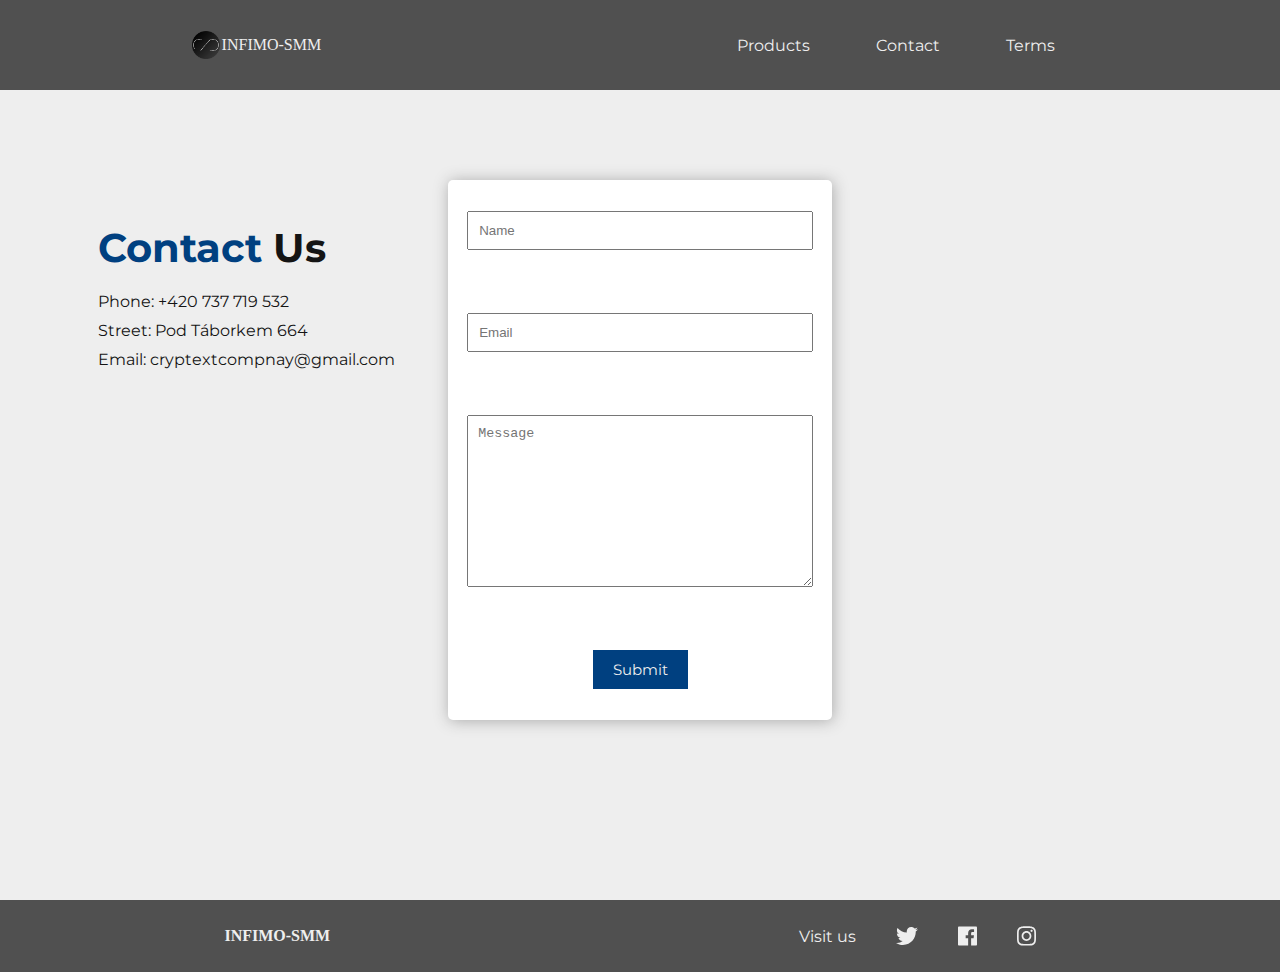
<file: Webapp/contact/index.html>
<!DOCTYPE html>
<html lang="en">
  <head>
    <meta charset="UTF-8" />
    <meta name="viewport" content="width=device-width, initial-scale=1.0" />
    <meta http-equiv="X-UA-Compatible" content="ie=edge" />
    <link
      href="https://fonts.googleapis.com/css?family=Merienda+One|Montserrat:400,700"
      rel="stylesheet"
    />
    <link rel="stylesheet" href="../styles/style.css" />
    <title>Infimo-smm</title>
  </head>

  <body>
    <nav style="background-color: #505050;">
      <div class="logo">
        <img src="../img/infimo_circle_gradient-png.png" alt="" />
        <a href="../">
          <h4>INFIMO-SMM</h4>
        </a>
      </div>
      <ul class="navigation">
        <li>
          <a href="../products/">Products</a>
        </li>
        <li>
          <a href="index.html">Contact</a>
        </li>
        <li>
          <a href="#">Terms</a>
        </li>
        <div class="close-burger">
          <div class="line"></div>
          <div class="line2"></div>
        </div>
      </ul>
      <svg
        class="burger"
        width="50"
        height="50"
        viewBox="0 0 100 100"
        fill="none"
        xmlns="http://www.w3.org/2000/svg"
      >
        <path d="M8 35H91" stroke="#EEEEEE" stroke-width="5" />
        <path d="M8 50H65" stroke="#EEEEEE" stroke-width="5" />
        <path d="M8 66H41" stroke="#EEEEEE" stroke-width="5" />
      </svg>
    </nav>

    <div class="contact">
      <div class="contact-text">
        <h2><span>Contact</span> Us</h2>
        <p>Phone: +420 737 719 532</p>
        <p>Street: Pod Táborkem 664</p>
        <p>Email: cryptextcompnay@gmail.com</p>
      </div>
      <form>
        <input type="text" placeholder="Name" />
        <input type="email" placeholder="Email" />
        <textarea
          name="message"
          cols="30"
          rows="10"
          placeholder="Message"
        ></textarea>
        <button>Submit</button>
      </form>
    </div>

    <footer>
      <div class="footer-logo">
        <h4>INFIMO-SMM</h4>
      </div>
      <div class="social-links">
        <p>Visit us</p>
        <img src="../img/twitter-brands (1).svg" alt="twitter-brands" />
        <img src="../img/facebook-brands.svg" alt="facebook-brands" />
        <img src="../img/instagram-brands.svg" alt="instagram-brands" />
      </div>
    </footer>
    <script src="../main.js"></script>
    <script>
      window.onload = mobileNav;
    </script>
  </body>
</html>
</file>
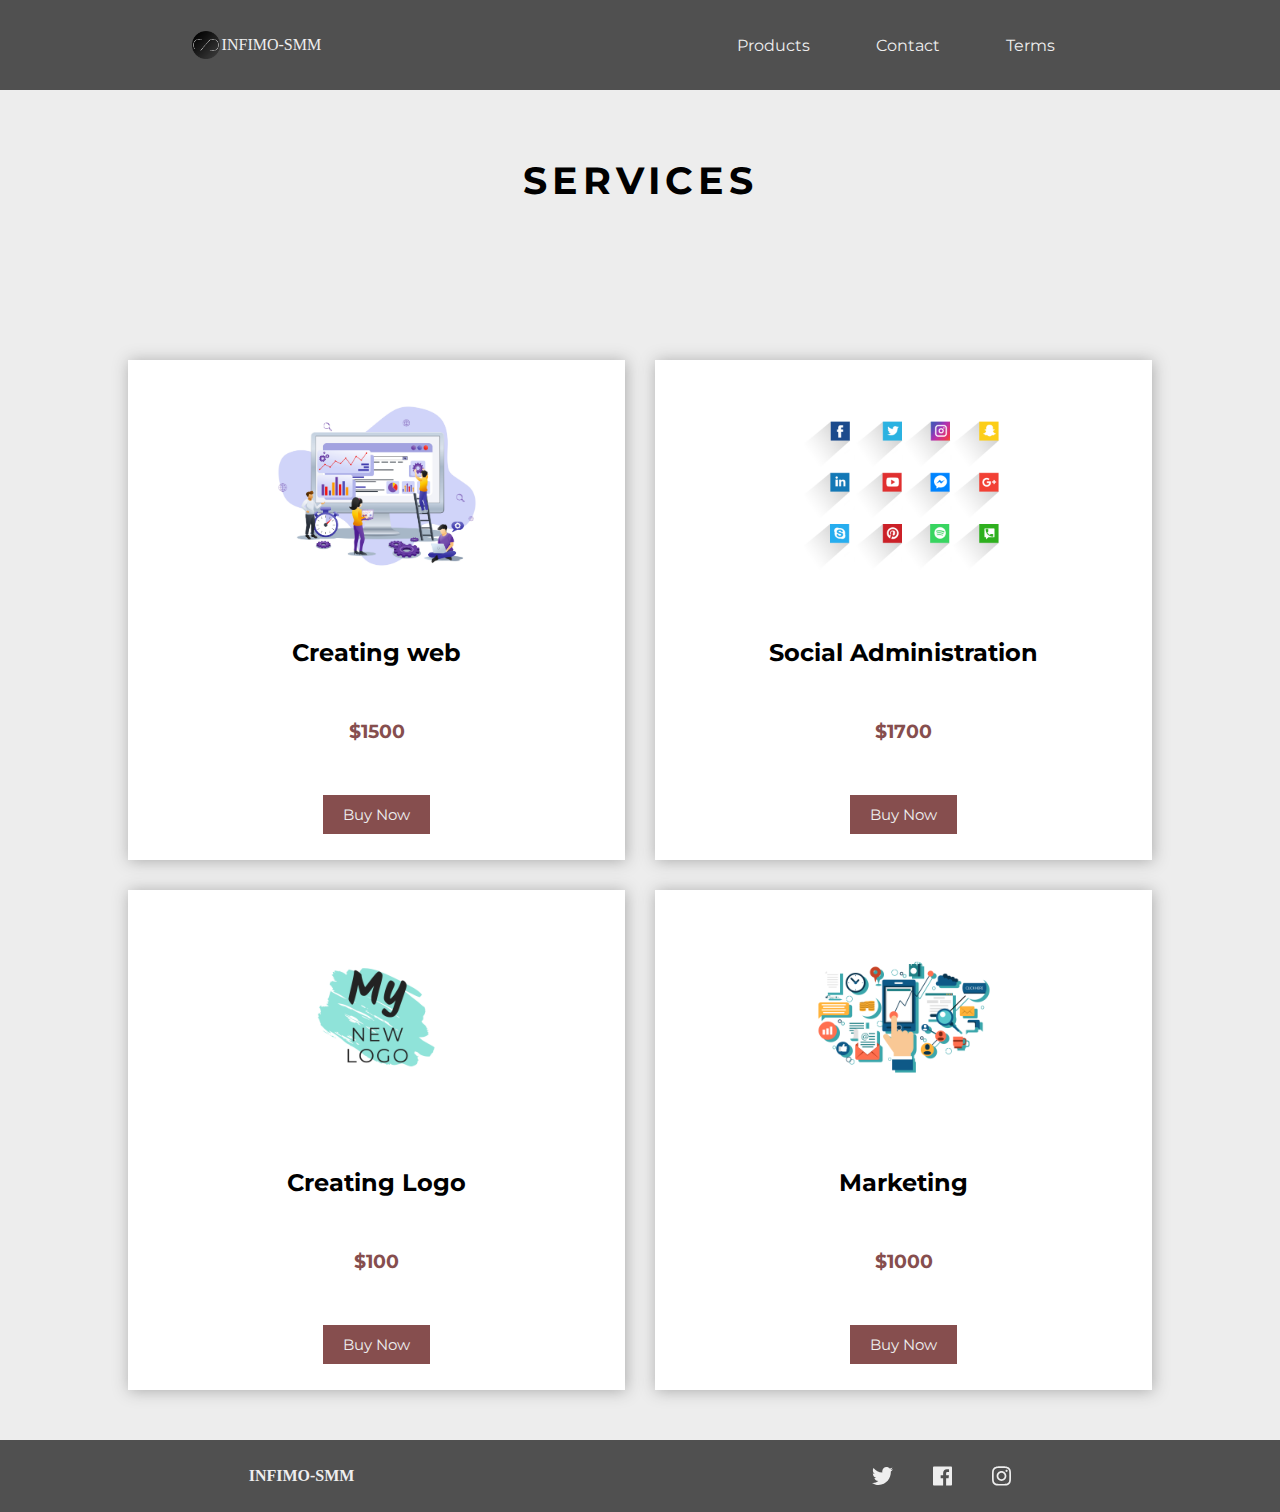
<file: Webapp/products/index.html>
<!DOCTYPE html>
<html lang="en">
  <head>
    <meta charset="UTF-8" />
    <meta name="viewport" content="width=device-width, initial-scale=1.0" />
    <meta http-equiv="X-UA-Compatible" content="ie=edge" />
    <link
      href="https://fonts.googleapis.com/css?family=Merienda+One|Montserrat:400,700"
      rel="stylesheet"
    />
    <link rel="stylesheet" href="../styles/style.css" />
    <title>Infimo-smm</title>
  </head>

  <body>
    <nav style="background-color: #505050;">
      <div class="logo">
        <img src="../img/infimo_circle_gradient-png.png" alt="" />
        <a href="../">
          <h4>INFIMO-SMM</h4>
        </a>
      </div>
      <ul class="navigation">
        <li>
          <a href="./index.html">Products</a>
        </li>
        <li>
          <a href="../contact/">Contact</a>
        </li>
        <li>
          <a href="#">Terms</a>
        </li>
        <div class="close-burger">
          <div class="line"></div>
          <div class="line2"></div>
        </div>
      </ul>
      <svg
        class="burger"
        width="50"
        height="50"
        viewBox="0 0 100 100"
        fill="none"
        xmlns="http://www.w3.org/2000/svg"
      >
        <path d="M8 35H91" stroke="#EEEEEE" stroke-width="5" />
        <path d="M8 50H65" stroke="#EEEEEE" stroke-width="5" />
        <path d="M8 66H41" stroke="#EEEEEE" stroke-width="5" />
      </svg>
    </nav>

    <section class="products-page">
      <div class="products-title">
        <h2>Services</h2>
      </div>
      <div class="product-list">
        <div>
          <img src="../img/smm/webb.png" alt="comfort only chair" />
          <h2>Creating web</h2>
          <h3>$1500</h3>
          <button>Buy Now</button>
        </div>
        <div>
          <img src="../img/smm/socialicons (1).png" alt="childs play chair" />
          <h2>Social Administration</h2>
          <h3>$1700</h3>
          <button>Buy Now</button>
        </div>
        <div>
          <img src="../img/smm/My New Logo.png" alt="puffy couch" />
          <h2>Creating Logo</h2>
          <h3>$100</h3>
          <button>Buy Now</button>
        </div>
        <div>
          <img src="../img/smm/pngfuel.com.png" alt="clasic wood " />
          <h2>Marketing</h2>
          <h3>$1000</h3>
          <button>Buy Now</button>
        </div>
      </div>
    </section>

    <footer>
      <div class="footer-logo">
        <h4>INFIMO-SMM</h4>
      </div>
      <div class="social-links">
        <img src="../img/twitter-brands (1).svg" alt="twitter-brands" />
        <img src="../img/facebook-brands.svg" alt="facebook-brands" />
        <img src="../img/instagram-brands.svg" alt="instagram-brands" />
      </div>
    </footer>

    <script src="../main.js"></script>
    <script>
      window.onload = mobileNav;
    </script>
  </body>
</html>
</file>
<file: Webapp/styles/style.css>
* {
  -webkit-box-sizing: border-box;
  box-sizing: border-box;
  margin: 0;
  padding: 0;
}

::-webkit-scrollbar {
  width: 10px;
}

::-webkit-scrollbar-track {
  background: #e2e2e2;
}

::-webkit-scrollbar-thumb {
  background: #696969;
}

::-webkit-scrollbar-thumb:hover {
  background: #0000006b;
}

header {
  min-height: 100vh;
  position: relative;
  background-image: url("../img/Gmail/TOPBACKGROUND.jpg");
  background-repeat: no-repeat;
  background-attachment: fixed;
  background-size: 100% 100%;
  /*
  background: -webkit-gradient(
    linear,
    left bottom,
    right top,
    from(#0c0c0c),
    to(#626262)
  );
  background: linear-gradient(to top right, #000000da, #ffffff);
  */ /*GRADIENT BACKGROUND*/
  overflow: hidden;
}

header .intro-text {
  font-family: "Montserrat", sans-serif;
  width: 80%;
  min-height: 100vh;
  color: #eeeeee;
  display: -webkit-box;
  display: -ms-flexbox;
  display: flex;
  -webkit-box-orient: vertical;
  -webkit-box-direction: normal;
  -ms-flex-direction: column;
  flex-direction: column;
  -webkit-box-pack: center;
  -ms-flex-pack: center;
  justify-content: center;
  margin: 0 auto;
}

header .intro-text h1 {
  font-size: 80px;
  text-transform: uppercase;
  font-weight: bolder;
  letter-spacing: 15px;
  opacity: 0;
  -webkit-animation: titleAnimation 1s ease forwards 0.5s;
  animation: titleAnimation 1s ease forwards 0.5s;
}

header .intro-text h3 {
  font-weight: normal;
  font-size: 25px;
  margin-top: 20px;
  opacity: 0;
  -webkit-animation: titleAnimation 1s ease forwards 1s;
  animation: titleAnimation 1s ease forwards 1s;
}

header .chair {
  height: 0%;
  position: absolute;
  top: 50%;
  left: 70%;
  -webkit-transform: translate(-70%, -50%) rotate(0deg);
  transform: translate(-70%, -50%) rotate(0deg);
  opacity: 0;
  -webkit-animation: chair-rose 1s ease forwards 0.5s;
  animation: chair-rose 1s ease forwards 0.5s;
}

header .big-rose {
  height: 50%;
  position: absolute;
  bottom: -30%;
  left: 50%;
  -webkit-animation: chair-rose 1s ease forwards 0.8s;
  animation: chair-rose 1s ease forwards 0.8s;
  opacity: 0;
  -webkit-transition: -webkit-transform 1s ease;
  transition: -webkit-transform 1s ease;
  transition: transform 1s ease;
  transition: transform 1s ease, -webkit-transform 1s ease;
}

.line__ {
  min-height: 0.49vh;
  background: #61a8c8c0;
  position: relative;
  overflow: hidden;
  display: -webkit-box;
  display: -ms-flexbox;
  display: flex;
  -ms-flex-pack: distribute;
  justify-content: space-around;
}

.first-product {
  min-height: 80vh;
  background: #ccc7af;
  position: relative;
  overflow: hidden;
  font-family: "Montserrat", sans-serif;
  display: -webkit-box;
  display: -ms-flexbox;
  display: flex;
  -ms-flex-pack: distribute;
  justify-content: space-around;
}

.first-product img {
  position: absolute;
  height: 60%;
  bottom: +5%;
  left: 15%;
  -webkit-transform: translate(-20%, 0%);
  transform: translate(-20%, 0%);
}

.first-product .price {
  display: -webkit-box;
  display: -ms-flexbox;
  display: flex;
  -webkit-box-orient: vertical;
  -webkit-box-direction: normal;
  -ms-flex-direction: column;
  flex-direction: column;
  -webkit-box-pack: center;
  -ms-flex-pack: center;
  justify-content: center;
  -webkit-box-align: center;
  -ms-flex-align: center;
  align-items: center;
  -webkit-box-flex: 1;
  -ms-flex: 1;
  flex: 1;
}

.first-product .price h2 {
  color: #864e4e;
  font-size: 35px;
}

.first-product .price h4 {
  padding: 160px 0px;
}

.first-product .price h3 {
  font-size: 30px;
  color: #864e4e;
  margin-bottom: 8rem;
}

.first-product .description-container {
  -webkit-box-flex: 1;
  -ms-flex: 1;
  flex: 1;
  display: -webkit-box;
  display: -ms-flexbox;
  display: flex;
  -webkit-box-orient: vertical;
  -webkit-box-direction: normal;
  -ms-flex-direction: column;
  flex-direction: column;
  -ms-flex-pack: distribute;
  justify-content: space-around;
  -webkit-box-align: center;
  -ms-flex-align: center;
  align-items: center;
  background-color: #ffffff;
  color: #161616;
  min-height: 100%;
}

.first-product .description-container p {
  width: 50%;
  line-height: 30px;
}

.first-product .description-container div {
  height: 50%;
  width: 50%;
}

.first-product .description-container div h1 {
  text-transform: uppercase;
}

.first-product .description-container div h1 span {
  color: #004080;
}

.first-product .description-container div p {
  padding: 30px 0px;
  width: 100%;
}

.first-product .description-container div button {
  padding: 10px 20px;
  text-decoration: none;
  background-color: #003366;
  color: #ffffff;
  border: none;
  font-size: 15px;
  cursor: pointer;
  font-family: "Montserrat", sans-serif;
}

.second-product {
  min-height: 80vh;
  background: -webkit-gradient(
    linear,
    left top,
    right top,
    from(#ffffff),
    to(#ffffff)
  );
  background: linear-gradient(to right, #ffffff, #ffffff);
  position: relative;
  overflow: hidden;
  font-family: "Montserrat", sans-serif;
  display: -webkit-box;
  display: -ms-flexbox;
  display: flex;
}

.second-product img {
  position: absolute;
  height: 100%;
  bottom: 0%;
  right: 5%;
  -webkit-transform: translate(10%, 0%);
  transform: translate(10%, 0%);
}

.second-product .description-container {
  width: 50%;
  display: -webkit-box;
  display: -ms-flexbox;
  display: flex;
  -webkit-box-pack: center;
  -ms-flex-pack: center;
  justify-content: center;
  -webkit-box-align: center;
  -ms-flex-align: center;
  align-items: center;
  min-height: 100%;
}

.second-product .description-container div {
  width: 50%;
}

.second-product .description-container div h1 {
  font-size: 35px;
}

.second-product .description-container div p {
  padding: 30px 0px;
  line-height: 30px;
}

.second-product .description-container div button {
  padding: 10px 20px;
  background-color: #003366;
  color: #ffffff;
  border: none;
  font-size: 15px;
  cursor: pointer;
  font-family: "Montserrat", sans-serif;
}

footer {
  font-family: "Montserrat", sans-serif;
  display: -webkit-box;
  display: -ms-flexbox;
  display: flex;
  -ms-flex-pack: distribute;
  justify-content: space-around;
  height: 8vh;
  background-color: #505050;
  -webkit-box-align: center;
  -ms-flex-align: center;
  align-items: center;
  color: #eeeeee;
}

footer .footer-logo {
  font-family: "DIN Pro light";
}

footer .social-links {
  height: 100%;
  display: -webkit-box;
  display: -ms-flexbox;
  display: flex;
  -webkit-box-align: center;
  -ms-flex-align: center;
  align-items: center;
}

footer .social-links p {
  margin: 20px;
}

footer .social-links img {
  height: 30%;
  margin: 20px;
}

nav {
  position: fixed;
  top: 0px;
  width: 100%;
  display: -webkit-box;
  display: -ms-flexbox;
  display: flex;
  -ms-flex-pack: distribute;
  justify-content: space-around;
  min-height: 10vh;
  -webkit-box-align: center;
  -ms-flex-align: center;
  align-items: center;
  z-index: 100;
}

nav .logo {
  display: -webkit-box;
  display: -ms-flexbox;
  display: flex;
  -webkit-box-align: center;
  -ms-flex-align: center;
  align-items: center;
  color: #eeeeee;
  -webkit-transition: opacity 0.5s ease;
  transition: opacity 0.5s ease;
  padding: 20px 0px;
}

nav .logo a {
  color: #eeeeee;
  text-decoration: none;
}

nav .logo img {
  width: 30px;
  padding-right: 2px;
}

nav .logo h4 {
  font-family: "DIN Pro light";
  font-weight: 400;
}

nav ul {
  font-family: "Montserrat", sans-serif;
  width: 30%;
  display: -webkit-box;
  display: -ms-flexbox;
  display: flex;
  -ms-flex-pack: distribute;
  justify-content: space-around;
}

nav ul li {
  text-decoration: none;
  list-style: none;
}

nav ul li a {
  text-decoration: none;
  color: #eeeeee;
}
nav ul li a:hover {
  color: yellow;
  font-size: 18px;
  transition-delay: 0.1s;
}

body {
  background-color: #ededed;
}

.products-title {
  font-family: "Montserrat", sans-serif;
  height: 40vh;
  display: -webkit-box;
  display: -ms-flexbox;
  display: flex;
  -webkit-box-pack: center;
  -ms-flex-pack: center;
  justify-content: center;
  -webkit-box-align: center;
  -ms-flex-align: center;
  align-items: center;
  text-transform: uppercase;
  font-size: 25px;
  letter-spacing: 5px;
}

.product-list {
  font-family: "Montserrat", sans-serif;
  width: 80%;
  margin: auto;
  display: -ms-grid;
  display: grid;
  grid-gap: 30px;
  -ms-grid-columns: (minmax(400px, 1fr)) [auto-fill];
  grid-template-columns: repeat(auto-fill, minmax(400px, 1fr));
  margin-bottom: 50px;
}

.product-list div {
  -webkit-box-shadow: 1px 1px 15px #aaaaaa;
  box-shadow: 1px 1px 15px #aaaaaa;
  display: -webkit-box;
  display: -ms-flexbox;
  display: flex;
  -webkit-box-orient: vertical;
  -webkit-box-direction: normal;
  -ms-flex-direction: column;
  flex-direction: column;
  -ms-flex-pack: distribute;
  justify-content: space-around;
  -webkit-box-align: center;
  -ms-flex-align: center;
  align-items: center;
  background-color: white;
  height: 500px;
}

.product-list div h3 {
  color: #864e4e;
}

.product-list div button {
  padding: 10px 20px;
  background-color: #864e4e;
  color: #eeeeee;
  border: none;
  font-size: 15px;
  cursor: pointer;
  font-family: "Montserrat", sans-serif;
}

.product-list img {
  height: 200px;
}

.contact {
  height: 100vh;
  font-family: "Montserrat", sans-serif;
  background-color: #eeeeee;
  display: -webkit-box;
  display: -ms-flexbox;
  display: flex;
  -webkit-box-pack: center;
  -ms-flex-pack: center;
  justify-content: center;
  -webkit-box-align: center;
  -ms-flex-align: center;
  align-items: center;
}

.contact .contact-text {
  position: absolute;
  top: 30%;
  left: 10%;
  color: #141414;
  -webkit-transform: translate(-10%, -30%);
  transform: translate(-10%, -30%);
}

.contact .contact-text h2 {
  font-size: 40px;
  margin-bottom: 20px;
}

.contact .contact-text h2 span {
  color: #004080;
}

.contact .contact-text p {
  font-size: 16px;
  margin: 10px 0px;
}

.contact form {
  background-color: white;
  -webkit-box-shadow: 1px 1px 15px #aaaaaa;
  box-shadow: 1px 1px 15px #aaaaaa;
  border-radius: 5px;
  display: -webkit-box;
  display: -ms-flexbox;
  display: flex;
  -webkit-box-orient: vertical;
  -webkit-box-direction: normal;
  -ms-flex-direction: column;
  flex-direction: column;
  height: 60%;
  width: 30%;
  -ms-flex-pack: distribute;
  justify-content: space-around;
  -webkit-box-align: center;
  -ms-flex-align: center;
  align-items: center;
}

.contact form input {
  width: 90%;
  padding: 10px;
}

.contact form textarea {
  width: 90%;
  padding: 10px;
}

.contact form button {
  padding: 10px 20px;
  background-color: #004080;
  color: #eeeeee;
  border: none;
  font-size: 15px;
  cursor: pointer;
  font-family: "Montserrat", sans-serif;
}

@media screen and (max-width: 768px) {
  header {
    max-height: 50vh;
    position: relative;
    /*
    background-image: url("../img/Gmail/mobilebcg.jpg");
    background-repeat: no-repeat;
    background-attachment: fixed;
    background-size: 100% 100%;
*/
    background: -webkit-gradient(
      linear,
      left bottom,
      right top,
      from(#0c0c0c),
      to(#626262)
    );
    background: linear-gradient(to top right, #000000da, #ffffff);
    /*GRADIENT BACKGROUND*/

    overflow: hidden;
  }
  header .logo {
    padding: 10px;
    -webkit-box-pack: center;
    -ms-flex-pack: center;
    justify-content: center;
  }
  header .logo img {
    width: 40px;
  }
  header .logo h4 {
    font-size: 16px;
    font-weight: bold;
  }
  header .intro-text {
    -webkit-box-pack: center;
    -ms-flex-pack: center;
    justify-content: center;
    -webkit-box-align: center;
    -ms-flex-align: center;
    align-items: center;
    min-height: 60vh;
  }
  header .intro-text h1 {
    font-size: 30px;
    letter-spacing: 5px;
  }
  header .intro-text h3 {
    font-size: 18px;
    margin-top: 20px;
  }

  header .chair {
    height: 40%;
    top: 70%;
    left: 50%;
    -webkit-transform: translate(-50%, -70%);
    transform: translate(-50%, -70%);
  }
  nav {
    position: absolute;
    overflow: hidden;
  }
  .navigation {
    position: absolute;
    top: 0%;
    opacity: 1;
    -webkit-transform: translateX(120%);
    transform: translateX(120%);
    position: fixed;
    background-color: #1c1c1d;
    width: 100%;
    height: 100vh;
    -webkit-box-orient: vertical;
    -webkit-box-direction: normal;
    -ms-flex-direction: column;
    flex-direction: column;
    -webkit-box-align: center;
    -ms-flex-align: center;
    align-items: center;
    font-size: 40px;
    -webkit-transition: all 0.5s ease;
    transition: all 0.5s ease;
  }
  .navigation li {
    font-size: 30px;
  }
  .navigation .close-burger {
    top: 5%;
    right: 5%;
  }
  .navigation .close-burger .line,
  .navigation .close-burger .line2 {
    width: 30px;
    stroke: 3px;
  }
  .burger {
    height: 40px;
  }
  .burger :nth-child(1) {
    -webkit-animation: nav 0.5s ease forwards;
    animation: nav 0.5s ease forwards;
  }
  .burger :nth-child(2) {
    -webkit-animation: nav 0.5s ease forwards 0.2s;
    animation: nav 0.5s ease forwards 0.2s;
  }
  .burger :nth-child(3) {
    -webkit-animation: nav 0.5s ease forwards 0.4s;
    animation: nav 0.5s ease forwards 0.4s;
  }
  .first-product {
    -webkit-box-orient: vertical;
    -webkit-box-direction: normal;
    -ms-flex-direction: column;
    flex-direction: column;
    min-height: 100vh;
  }
  .first-product img {
    height: 25%;
    bottom: 40%;
    left: 50%;
    -webkit-transform: translate(-50%, -50%);
    transform: translate(-50%, -50%);
  }
  .first-product .price {
    z-index: 1;
    -webkit-box-pack: start;
    -ms-flex-pack: start;
    justify-content: flex-start;
    margin-top: 30px;
  }
  .first-product .price h2 {
    font-size: 25px;
  }
  .first-product .price h4 {
    font-size: 16px;
  }
  .first-product .price h3 {
    font-size: 25px;
  }
  .first-product .description-container {
    -webkit-box-flex: 2;
    -ms-flex: 2;
    flex: 2;
  }
  .first-product .description-container div {
    width: 90%;
  }
  .first-product .description-container div p {
    text-align: center;
  }
  .first-product .description-container div h1 {
    text-align: center;
  }
  .first-product .description-container div button {
    width: 100%;
  }
  .second-product {
    min-height: 100vh;
  }
  .second-product img {
    height: 40%;
    right: 40%;
    bottom: -2%;
    -ms-flex-pack: distribute;
    justify-content: space-around;
    -webkit-transform: translate(50%, -10%);
    transform: translate(50%, -10%);
  }
  .second-product .description-container {
    display: block;
    width: 90%;
    margin: 50px auto;
  }
  .second-product .description-container div {
    width: 100%;
    text-align: center;
  }
  .second-product .description-container div h1 {
    font-size: 22px;
  }
  .social-links p {
    display: none;
  }
  .products-title {
    font-size: 18px;
    -webkit-box-align: end;
    -ms-flex-align: end;
    align-items: flex-end;
    height: 25vh;
    margin-bottom: 60px;
  }
  .product-list {
    -ms-grid-columns: (minmax(300px, 1fr)) [auto-fill];
    grid-template-columns: repeat(auto-fill, minmax(300px, 1fr));
  }
  .product-list div {
    height: 300px;
  }
  .product-list div h2 {
    font-size: 20px;
  }
  .product-list img {
    height: 100px;
  }
  .contact {
    display: block;
    height: 150vh;
  }
  .contact .contact-text {
    position: static;
    margin-top: 10vh;
    height: 50vh;
    display: -webkit-box;
    display: -ms-flexbox;
    display: flex;
    -webkit-box-orient: vertical;
    -webkit-box-direction: normal;
    -ms-flex-direction: column;
    flex-direction: column;
    -webkit-box-pack: center;
    -ms-flex-pack: center;
    justify-content: center;
    -webkit-box-align: center;
    -ms-flex-align: center;
    align-items: center;
    -webkit-transform: none;
    transform: none;
  }
  .contact .contact-text h2 {
    font-size: 30px;
  }
  .contact form {
    width: 100%;
  }
}

.burger {
  position: fixed;
  right: 10%;
  top: 3%;
  cursor: pointer;
  -webkit-transform: translate(-10%, -3%);
  transform: translate(-10%, -3%);
}

.burger :nth-child(1) {
  stroke-dasharray: 83;
  stroke-dashoffset: 83;
}

.burger :nth-child(2) {
  stroke-dasharray: 57;
  stroke-dashoffset: 57;
}

.burger :nth-child(3) {
  stroke-dasharray: 33;
  stroke-dashoffset: 33;
}

.slide-left {
  opacity: 0;
  -webkit-transform: translateX(-100px);
  transform: translateX(-100px);
  -webkit-transition: opacity 1s ease, -webkit-transform 1s ease;
  transition: opacity 1s ease, -webkit-transform 1s ease;
  transition: opacity 1s ease, transform 1s ease;
  transition: opacity 1s ease, transform 1s ease, -webkit-transform 1s ease;
}

.no-slide {
  -webkit-transition: opacity 0.5s ease;
  transition: opacity 0.5s ease;
  opacity: 0;
}

.slide-up {
  opacity: 0;
  -webkit-transform: translateY(100px);
  transform: translateY(100px);
  -webkit-transition: opacity 1s ease, -webkit-transform 1s ease;
  transition: opacity 1s ease, -webkit-transform 1s ease;
  transition: opacity 1s ease, transform 1s ease;
  transition: opacity 1s ease, transform 1s ease, -webkit-transform 1s ease;
}

.fade-move {
  opacity: 1;
  -webkit-transform: translateX(0);
  transform: translateX(0);
}

.navigation {
  -webkit-transition: opacity 0.5s ease, -webkit-transform 0.5s ease;
  transition: opacity 0.5s ease, -webkit-transform 0.5s ease;
  transition: opacity 0.5s ease, transform 0.5s ease;
  transition: opacity 0.5s ease, transform 0.5s ease,
    -webkit-transform 0.5s ease;
}

.nav-fade {
  opacity: 0;
  -webkit-transform: translateX(50px);
  transform: translateX(50px);
}

.open {
  opacity: 1;
  -webkit-transform: translateX(0px);
  transform: translateX(0px);
  position: fixed;
  background-color: #1c1c1d;
  width: 100%;
  height: 100vh;
  top: 0;
  left: 0;
  -webkit-box-orient: vertical;
  -webkit-box-direction: normal;
  -ms-flex-direction: column;
  flex-direction: column;
  -webkit-box-align: center;
  -ms-flex-align: center;
  align-items: center;
  font-size: 40px;
}

.close-burger {
  position: absolute;
  top: 10%;
  right: 10%;
  cursor: pointer;
  padding: 30px;
  display: none;
}

.line,
.line2 {
  background-color: #eeeeee;
  height: 5px;
  width: 50px;
}

.line {
  -webkit-transform: rotateZ(45deg);
  transform: rotateZ(45deg);
}

.line2 {
  -webkit-transform: translateY(-5px) rotateZ(-45deg);
  transform: translateY(-5px) rotateZ(-45deg);
}

@-webkit-keyframes titleAnimation {
  from {
    opacity: 0;
    -webkit-transform: translateY(20px);
    transform: translateY(20px);
  }
  to {
    opacity: 1;
    -webkit-transform: translateY(0px);
    transform: translateY(0px);
  }
}

@keyframes titleAnimation {
  from {
    opacity: 0;
    -webkit-transform: translateY(20px);
    transform: translateY(20px);
  }
  to {
    opacity: 1;
    -webkit-transform: translateY(0px);
    transform: translateY(0px);
  }
}

@-webkit-keyframes chair-rose {
  from {
    opacity: 0;
  }
  to {
    opacity: 1;
  }
}

@keyframes chair-rose {
  from {
    opacity: 0;
  }
  to {
    opacity: 1;
  }
}

@-webkit-keyframes nav {
  0% {
    opacity: 0;
  }
  20% {
    opacity: 1;
  }
  100% {
    stroke-dashoffset: 0;
  }
}

@keyframes nav {
  0% {
    opacity: 0;
  }
  20% {
    opacity: 1;
  }
  100% {
    stroke-dashoffset: 0;
  }
}

@-webkit-keyframes navFade {
  from {
    opacity: 1;
  }
  to {
    opacity: 0;
  }
}

@keyframes navFade {
  from {
    opacity: 1;
  }
  to {
    opacity: 0;
  }
}
/*# sourceMappingURL=style.css.map */
</file>
